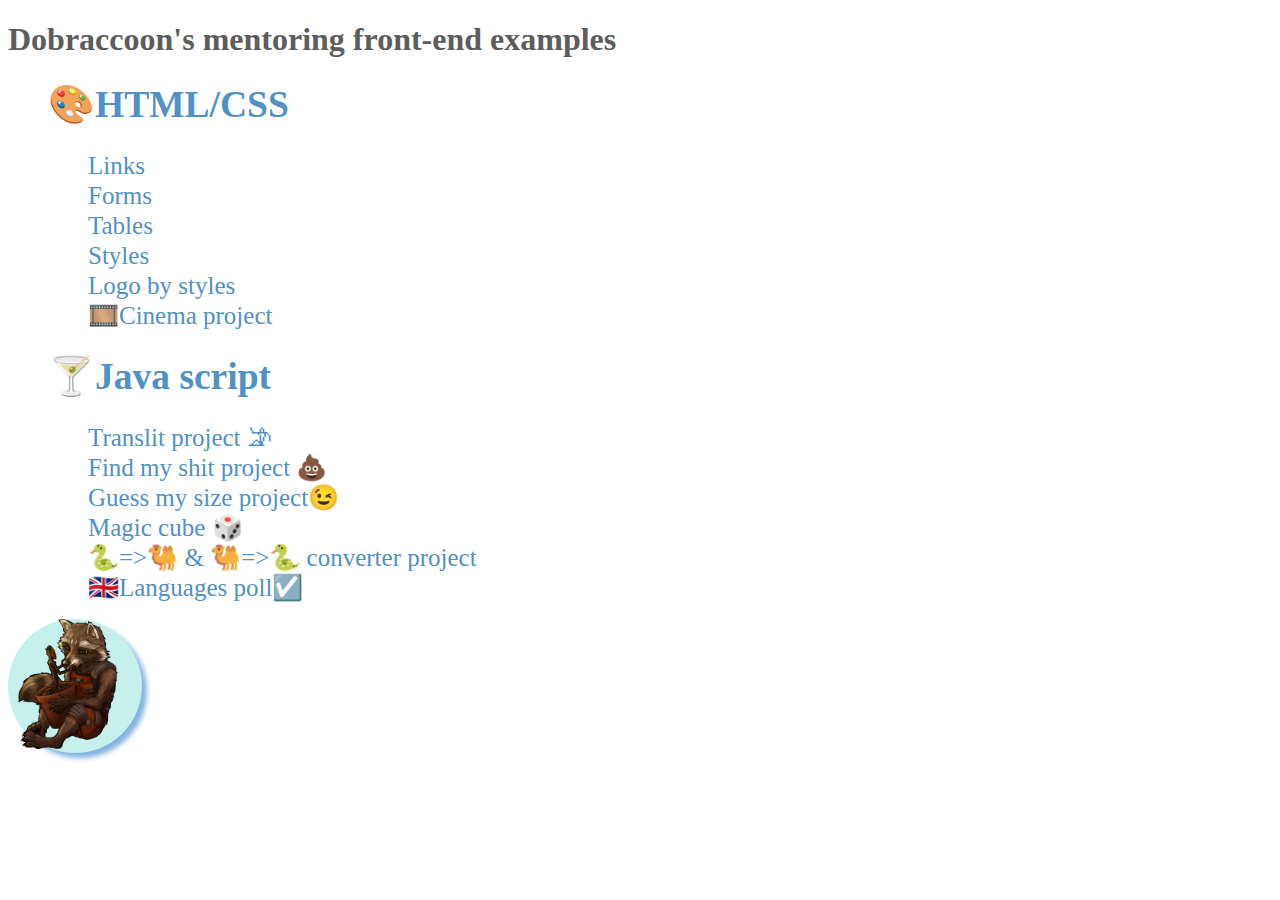
<file: index.html>
<!DOCTYPE html>
<html lang="en">

<head>
	<meta charset="UTF-8">
	<meta http-equiv="X-UA-Compatible" content="IE=edge">
	<meta name="viewport" content="width=device-width, initial-scale=1.0">
	<link href="css/style.css" rel="stylesheet">
	<title>🦝Examples</title>
</head>

<body>
	<header>
		<h1>Dobraccoon's mentoring front-end examples</h1>
	</header>
	<main>
		<ul>
			<li>
				<h2>🎨HTML/CSS</h2>
				<ul>
					<li><a href="examples/layout/links-example/index.html">Links</a></li>
					<li><a href="examples/layout/forms-example/index.html">Forms</a></li>
					<li><a href="examples/layout/tables-example/index.html">Tables</a></li>
					<li><a href="examples/layout/styles-example/index.html">Styles</a></li>
					<li><a href="examples/layout/logo-by-style-example/index.html">Logo by styles</a></li>
					<li><a href="examples/layout/cinema-project-example/index.html">🎞️Cinema project</a></li>
				</ul>
			</li>
			<li>
				<h2>🍸Java script</h2>
				<ul>
					<li><a href="examples/java-script/translit-project/index.html">Translit project 𐦀</a></li>
					<li><a href="examples/java-script/find-my-shit/index.html">Find my shit project 💩</a></li>
					<li><a href="examples/java-script/guess-my-size/index.html">Guess my size project😉</a></li>
					<li><a href="examples/java-script/magic-cube/index.html">Magic cube 🎲</a></li>
					<li><a href="examples/java-script/cases-converter/index.html">🐍=>🐫 & 🐫=>🐍 converter project</a></li>
					<li><a href="examples/java-script/languages-pool/index.html">🇬🇧Languages poll☑️</a></li>
				</ul>
			</li>
		</ul>
	</main>
	<footer>
		<div class="dobraccoon-logo">
			<a href="https://github.com/dobraccoon?tab=repositories" target="_blank"><img alt="Dobraccoon's logo"
					src="images/dobraccoon.png"></a>
		</div>
	</footer>
</body>

</html>
</file>
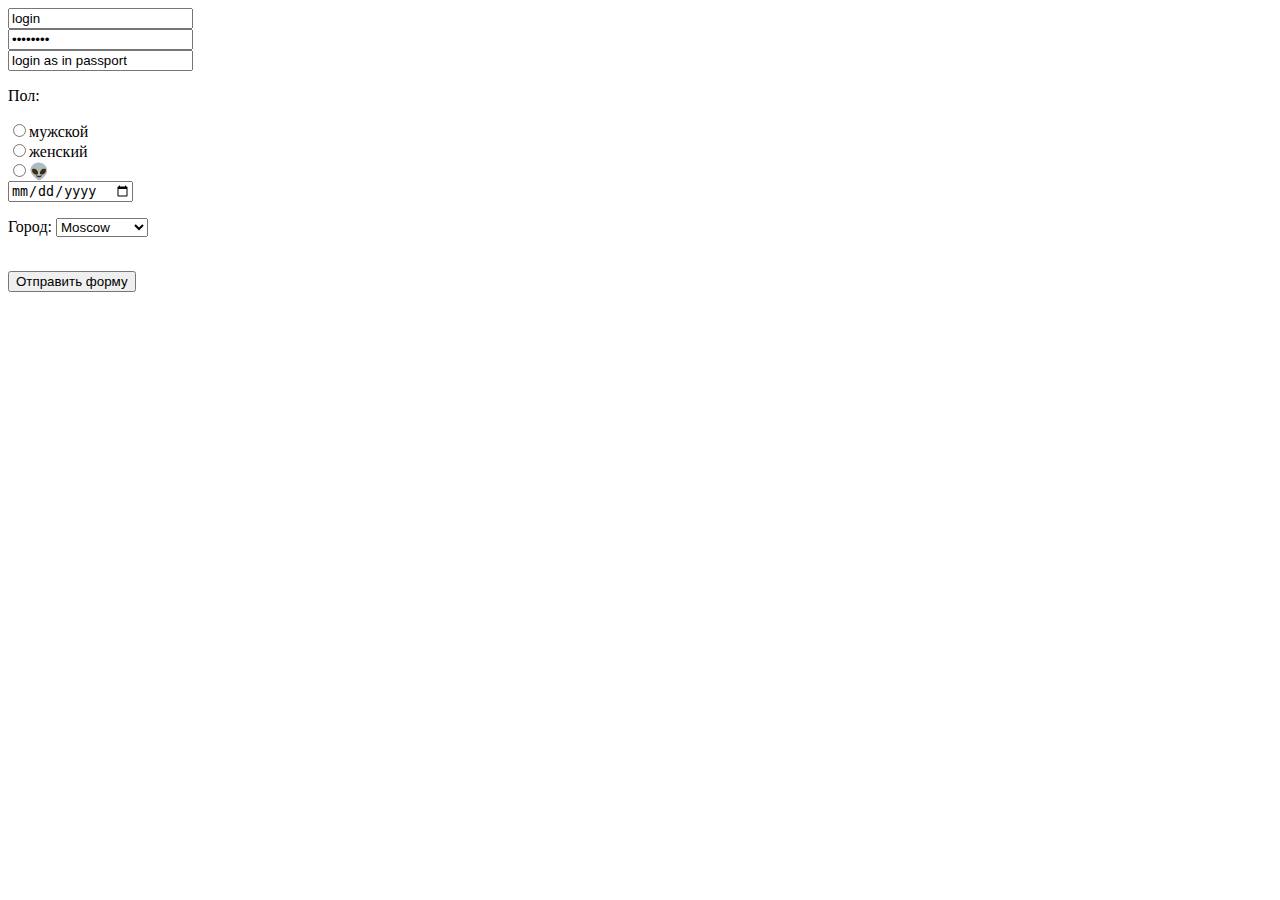
<file: examples/forms-example/index.html>
<!DOCTYPE html>
<html lang="ru">
  <head>
    <meta charset="UTF-8" />
    <meta http-equiv="X-UA-Compatible" content="IE=edge" />
    <title>Auth</title>
  </head>
  <body>
    <form action="greetings.html">
      <input type="text" value="login" /><br />
      <input type="password" value="password" /><br />
      <input type="text" value="login as in passport" /><br />
      <p>Пол:</p>
      <input id="radio1" type="radio" name="radion_name" />мужской<br />
      <input id="radio2" type="radio" name="radion_name" />женский<br />
      <input id="radio3" type="radio" name="radion_name" />👽<br />
      <input id="radio" type="date" name="date_name" /><br />
      <p>
        Город:
        <select name="select_name" id="select_id">
          <option value="msc">Moscow</option>
          <option value="ne_msc">Ne Moscow</option>
        </select>
      </p>
      <br />
      <button type="submit">Отправить форму</button>
    </form>
  </body>
</html>
</file>
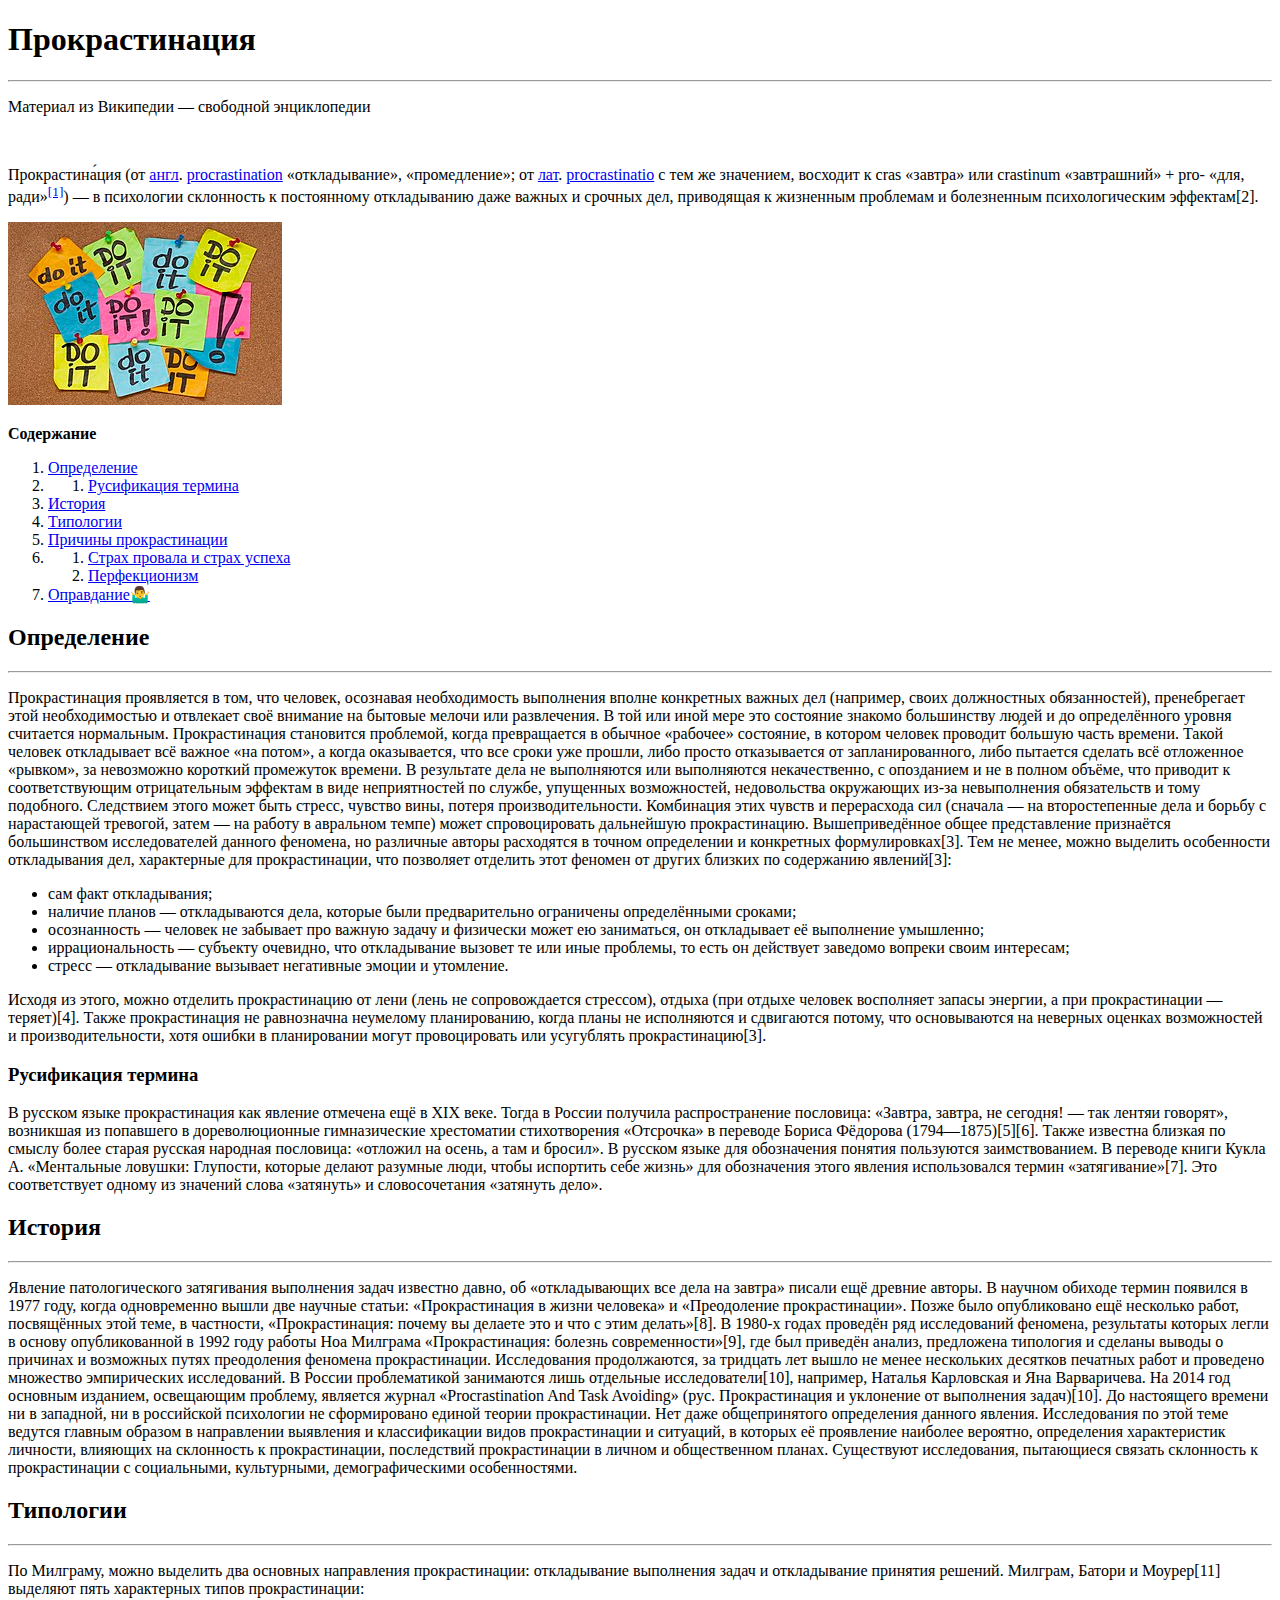
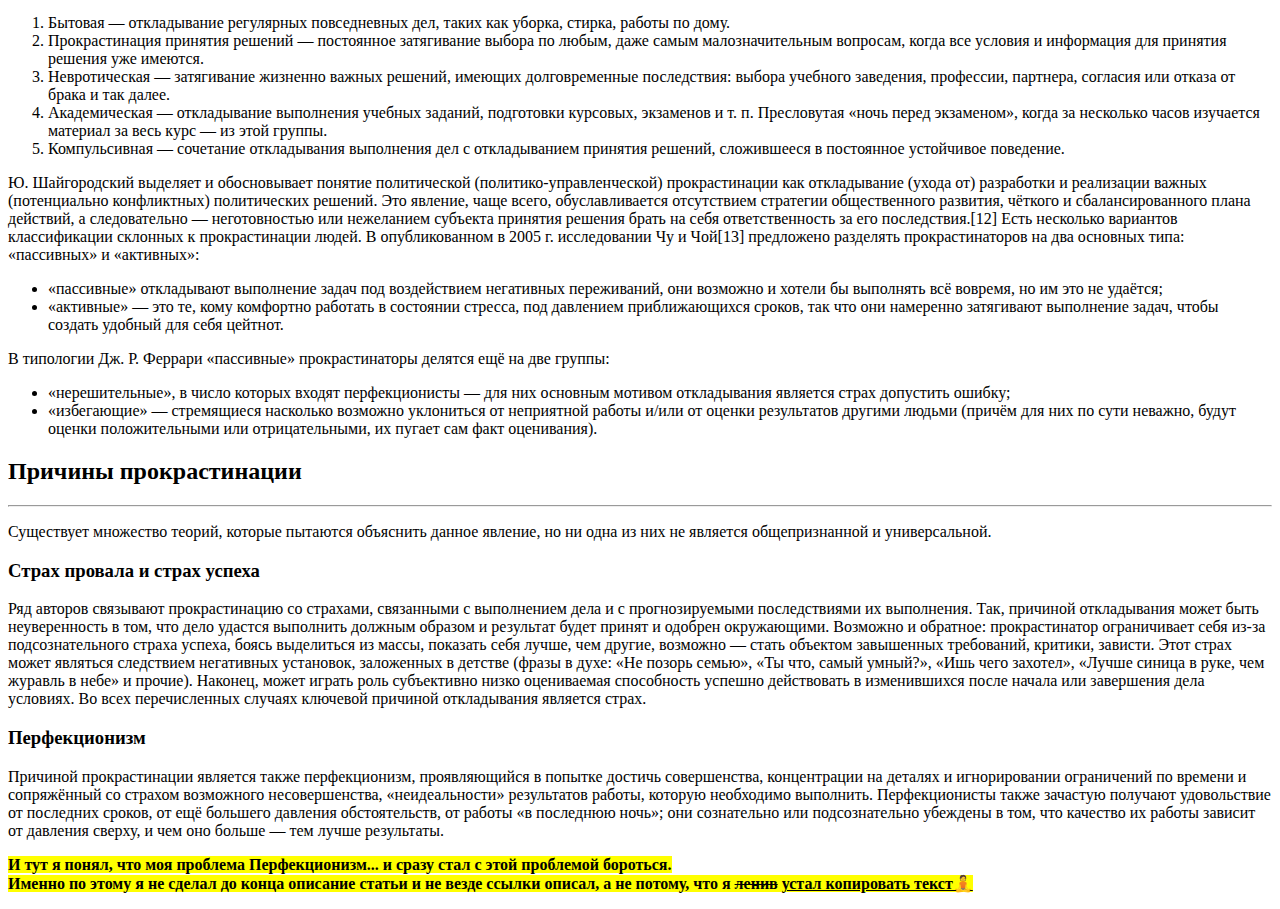
<file: examples/links-example/index.html>
<!DOCTYPE html>
<html lang="ru">

<head>
	<meta charset="UTF-8">
	<meta http-equiv="X-UA-Compatible" content="IE=edge">
	<meta name="viewport" content="width=device-width, initial-scale=1.0">
	<title>Прокрастинация - Википедия</title>
</head>

<body>
	<h1>Прокрастинация</h1>
	<hr>
	<p>Материал из Википедии — свободной энциклопедии</p>
	<br>
	<p>Прокрастина́ция (от <a
			href="https://ru.wikipedia.org/wiki/%D0%90%D0%BD%D0%B3%D0%BB%D0%B8%D0%B9%D1%81%D0%BA%D0%B8%D0%B9_%D1%8F%D0%B7%D1%8B%D0%BA">англ</a>.
		<a
			href="https://ru.wiktionary.org/wiki/procrastination#%D0%90%D0%BD%D0%B3%D0%BB%D0%B8%D0%B9%D1%81%D0%BA%D0%B8%D0%B9">procrastination</a>
		«откладывание», «промедление»; от <a
			href="https://ru.wikipedia.org/wiki/%D0%9B%D0%B0%D1%82%D0%B8%D0%BD%D1%81%D0%BA%D0%B8%D0%B9_%D1%8F%D0%B7%D1%8B%D0%BA">лат</a>.
		<a
			href="https://ru.wiktionary.org/wiki/procrastinatio#%D0%9B%D0%B0%D1%82%D0%B8%D0%BD%D1%81%D0%BA%D0%B8%D0%B9">procrastinatio</a>
		с тем же
		значением,
		восходит к cras «завтра» или crastinum «завтрашний» + pro- «для, ради»<sup><a
				href="https://ru.wikipedia.org/wiki/%D0%9F%D1%80%D0%BE%D0%BA%D1%80%D0%B0%D1%81%D1%82%D0%B8%D0%BD%D0%B0%D1%86%D0%B8%D1%8F#cite_note-1">[1]</a></sup>)
		— в психологии склонность к постоянному
		откладыванию даже важных и срочных дел, приводящая к жизненным проблемам и болезненным психологическим
		эффектам[2].
	</p>
	<img src="images/Procrastination_-_do_it.jpg" alt="Apt image">
	<p><strong>Содержание</strong></p>
	<ol>
		<li><a href="#definition">Определение</a></li>
		<li>
			<ol>
				<li><a href="#russification-of-the-term">Русификация термина</a></li>
			</ol>
		</li>
		<li><a href="#history">История</a></li>
		<li><a href="#typologies">Типологии</a></li>
		<li><a href="#causes-of-procrastination">Причины прокрастинации</a></li>
		<li>
			<ol>
				<li><a href="#fear">Страх провала и страх успеха</a></li>
				<li><a href="#my-reason">Перфекционизм</a></li>
			</ol>
		</li>
		<li><a href="#justification">Оправдание🤷‍♂️</a></li>
	</ol>
	<h2 id="definition">Определение</h2>
	<hr>
	<p>Прокрастинация проявляется в том, что человек, осознавая необходимость выполнения вполне конкретных важных дел
		(например, своих должностных обязанностей), пренебрегает этой необходимостью и отвлекает своё внимание на бытовые
		мелочи
		или развлечения. В той или иной мере это состояние знакомо большинству людей и до определённого уровня считается
		нормальным. Прокрастинация становится проблемой, когда превращается в обычное «рабочее» состояние, в котором
		человек
		проводит бо́льшую часть времени. Такой человек откладывает всё важное «на потом», а когда оказывается, что все
		сроки уже
		прошли, либо просто отказывается от запланированного, либо пытается сделать всё отложенное «рывком», за невозможно
		короткий промежуток времени. В результате дела не выполняются или выполняются некачественно, с опозданием и не в
		полном
		объёме, что приводит к соответствующим отрицательным эффектам в виде неприятностей по службе, упущенных
		возможностей,
		недовольства окружающих из-за невыполнения обязательств и тому подобного. Следствием этого может быть стресс,
		чувство
		вины, потеря производительности. Комбинация этих чувств и перерасхода сил (сначала — на второстепенные дела и
		борьбу с
		нарастающей тревогой, затем — на работу в авральном темпе) может спровоцировать дальнейшую прокрастинацию.

		Вышеприведённое общее представление признаётся большинством исследователей данного феномена, но различные авторы
		расходятся в точном определении и конкретных формулировках[3]. Тем не менее, можно выделить особенности
		откладывания
		дел, характерные для прокрастинации, что позволяет отделить этот феномен от других близких по содержанию
		явлений[3]:</p>
	<ul>
		<li>сам факт откладывания;</li>
		<li>наличие планов — откладываются дела, которые были предварительно ограничены определёнными сроками;</li>
		<li>осознанность — человек не забывает про важную задачу и физически может ею заниматься, он откладывает её
			выполнение
			умышленно;</li>
		<li>иррациональность — субъекту очевидно, что откладывание вызовет те или иные проблемы, то есть он действует
			заведомо
			вопреки своим интересам;</li>
		<li>стресс — откладывание вызывает негативные эмоции и утомление. </li>
	</ul>
	<p>Исходя из этого, можно отделить прокрастинацию от лени (лень не сопровождается стрессом), отдыха (при отдыхе
		человек
		восполняет запасы энергии, а при прокрастинации — теряет)[4]. Также прокрастинация не равнозначна неумелому
		планированию, когда планы не исполняются и сдвигаются потому, что основываются на неверных оценках возможностей и
		производительности, хотя ошибки в планировании могут провоцировать или усугублять прокрастинацию[3].</p>
	<h3 id="russification-of-the-term"><strong>Русификация термина</strong></h3>
	<p>В русском языке прокрастинация как явление отмечена ещё в XIX веке. Тогда в России получила распространение
		пословица:
		«Завтра, завтра, не сегодня! — так лентяи говорят», возникшая из попавшего в дореволюционные гимназические
		хрестоматии
		стихотворения «Отсрочка» в переводе Бориса Фёдорова (1794—1875)[5][6]. Также известна близкая по смыслу более
		старая
		русская народная пословица: «отложил на осень, а там и бросил».

		В русском языке для обозначения понятия пользуются заимствованием. В переводе книги Кукла А. «Ментальные ловушки:
		Глупости, которые делают разумные люди, чтобы испортить себе жизнь» для обозначения этого явления использовался
		термин
		«затягивание»[7]. Это соответствует одному из значений слова «затянуть» и словосочетания «затянуть дело».
	</p>
	<h2 id="history">История</h2>
	<hr>
	<p>Явление патологического затягивания выполнения задач известно давно, об «откладывающих все дела на завтра» писали
		ещё
		древние авторы. В научном обиходе термин появился в 1977 году, когда одновременно вышли две научные статьи:
		«Прокрастинация в жизни человека» и «Преодоление прокрастинации». Позже было опубликовано ещё несколько работ,
		посвящённых этой теме, в частности, «Прокрастинация: почему вы делаете это и что с этим делать»[8]. В 1980-х годах
		проведён ряд исследований феномена, результаты которых легли в основу опубликованной в 1992 году работы Ноа
		Милграма
		«Прокрастинация: болезнь современности»[9], где был приведён анализ, предложена типология и сделаны выводы о
		причинах и
		возможных путях преодоления феномена прокрастинации. Исследования продолжаются, за тридцать лет вышло не менее
		нескольких десятков печатных работ и проведено множество эмпирических исследований.

		В России проблематикой занимаются лишь отдельные исследователи[10], например, Наталья Карловская и Яна
		Варваричева. На
		2014 год основным изданием, освещающим проблему, является журнал «Procrastination And Task Avoiding» (рус.
		Прокрастинация и уклонение от выполнения задач)[10].

		До настоящего времени ни в западной, ни в российской психологии не сформировано единой теории прокрастинации. Нет
		даже
		общепринятого определения данного явления. Исследования по этой теме ведутся главным образом в направлении
		выявления и
		классификации видов прокрастинации и ситуаций, в которых её проявление наиболее вероятно, определения
		характеристик
		личности, влияющих на склонность к прокрастинации, последствий прокрастинации в личном и общественном планах.
		Существуют
		исследования, пытающиеся связать склонность к прокрастинации с социальными, культурными, демографическими
		особенностями.</p>
	<h2 id="typologies">Типологии</h2>
	<hr>
	<p>По Милграму, можно выделить два основных направления прокрастинации: откладывание выполнения задач и откладывание
		принятия решений. Милграм, Батори и Моурер[11] выделяют пять характерных типов прокрастинации:</p>
	<ol>
		<li>Бытовая — откладывание регулярных повседневных дел, таких как уборка, стирка, работы по дому.</li>
		<li>Прокрастинация принятия решений — постоянное затягивание выбора по любым, даже самым малозначительным
			вопросам, когда
			все условия и информация для принятия решения уже имеются.</li>
		<li>Невротическая — затягивание жизненно важных решений, имеющих долговременные последствия: выбора учебного
			заведения,
			профессии, партнера, согласия или отказа от брака и так далее.</li>
		<li>Академическая — откладывание выполнения учебных заданий, подготовки курсовых, экзаменов и т. п. Пресловутая
			«ночь перед
			экзаменом», когда за несколько часов изучается материал за весь курс — из этой группы.</li>
		<li>Компульсивная — сочетание откладывания выполнения дел с откладыванием принятия решений, сложившееся в
			постоянное
			устойчивое поведение.</li>
	</ol>
	<p>Ю. Шайгородский выделяет и обосновывает понятие политической (политико-управленческой) прокрастинации как
		откладывание
		(ухода от) разработки и реализации важных (потенциально конфликтных) политических решений. Это явление, чаще
		всего,
		обуславливается отсутствием стратегии общественного развития, чёткого и сбалансированного плана действий, а
		следовательно — неготовностью или нежеланием субъекта принятия решения брать на себя ответственность за его
		последствия.[12]

		Есть несколько вариантов классификации склонных к прокрастинации людей. В опубликованном в 2005 г. исследовании Чу
		и
		Чой[13] предложено разделять прокрастинаторов на два основных типа: «пассивных» и «активных»:</p>
	<ul>
		<li>«пассивные» откладывают выполнение задач под воздействием негативных переживаний, они возможно и хотели бы
			выполнять всё
			вовремя, но им это не удаётся;</li>
		<li>«активные» — это те, кому комфортно работать в состоянии стресса, под давлением приближающихся сроков, так что
			они
			намеренно затягивают выполнение задач, чтобы создать удобный для себя цейтнот.</li>
	</ul>
	<p>В типологии Дж. Р. Феррари «пассивные» прокрастинаторы делятся ещё на две группы:</p>
	<ul>
		<li>«нерешительные», в число которых входят перфекционисты — для них основным мотивом откладывания является страх
			допустить
			ошибку;</li>
		<li>«избегающие» — стремящиеся насколько возможно уклониться от неприятной работы и/или от оценки результатов
			другими людьми
			(причём для них по сути неважно, будут оценки положительными или отрицательными, их пугает сам факт
			оценивания).</li>
	</ul>
	<h2 id="causes-of-procrastination">Причины прокрастинации</h2>
	<hr>
	<!--Image-->
	<p>Существует множество теорий, которые пытаются объяснить данное явление, но ни одна из них не является
		общепризнанной и
		универсальной.</p>
	<h3 id="fear">Страх провала и страх успеха</h3>
	<p>Ряд авторов связывают прокрастинацию со страхами, связанными с выполнением дела и с прогнозируемыми последствиями
		их
		выполнения. Так, причиной откладывания может быть неуверенность в том, что дело удастся выполнить должным образом
		и
		результат будет принят и одобрен окружающими. Возможно и обратное: прокрастинатор ограничивает себя из-за
		подсознательного страха успеха, боясь выделиться из массы, показать себя лучше, чем другие, возможно — стать
		объектом
		завышенных требований, критики, зависти. Этот страх может являться следствием негативных установок, заложенных в
		детстве
		(фразы в духе: «Не позорь семью», «Ты что, самый умный?», «Ишь чего захотел», «Лучше синица в руке, чем журавль в
		небе»
		и прочие). Наконец, может играть роль субъективно низко оцениваемая способность успешно действовать в изменившихся
		после
		начала или завершения дела условиях. Во всех перечисленных случаях ключевой причиной откладывания является страх.
	</p>
	<h3 id="my-reason">Перфекционизм</h3>
	<p>Причиной прокрастинации является также перфекционизм, проявляющийся в попытке достичь совершенства, концентрации
		на
		деталях и игнорировании ограничений по времени и сопряжённый со страхом возможного несовершенства, «неидеальности»
		результатов работы, которую необходимо выполнить. Перфекционисты также зачастую получают удовольствие от последних
		сроков, от ещё большего давления обстоятельств, от работы «в последнюю ночь»; они сознательно или подсознательно
		убеждены в том, что качество их работы зависит от давления сверху, и чем оно больше — тем лучше результаты.</p>

	<p id="justification"><mark><strong>И тут я понял, что моя проблема Перфекционизм... и сразу стал с этой проблемой
				бороться. <br>Именно
				по этому я не сделал до конца описание статьи и не везде ссылки описал, а не потому, что я <del>ленив</del>
				<ins>устал копировать текст🧘</ins></strong></mark></p>
</body>

</html>
</file>
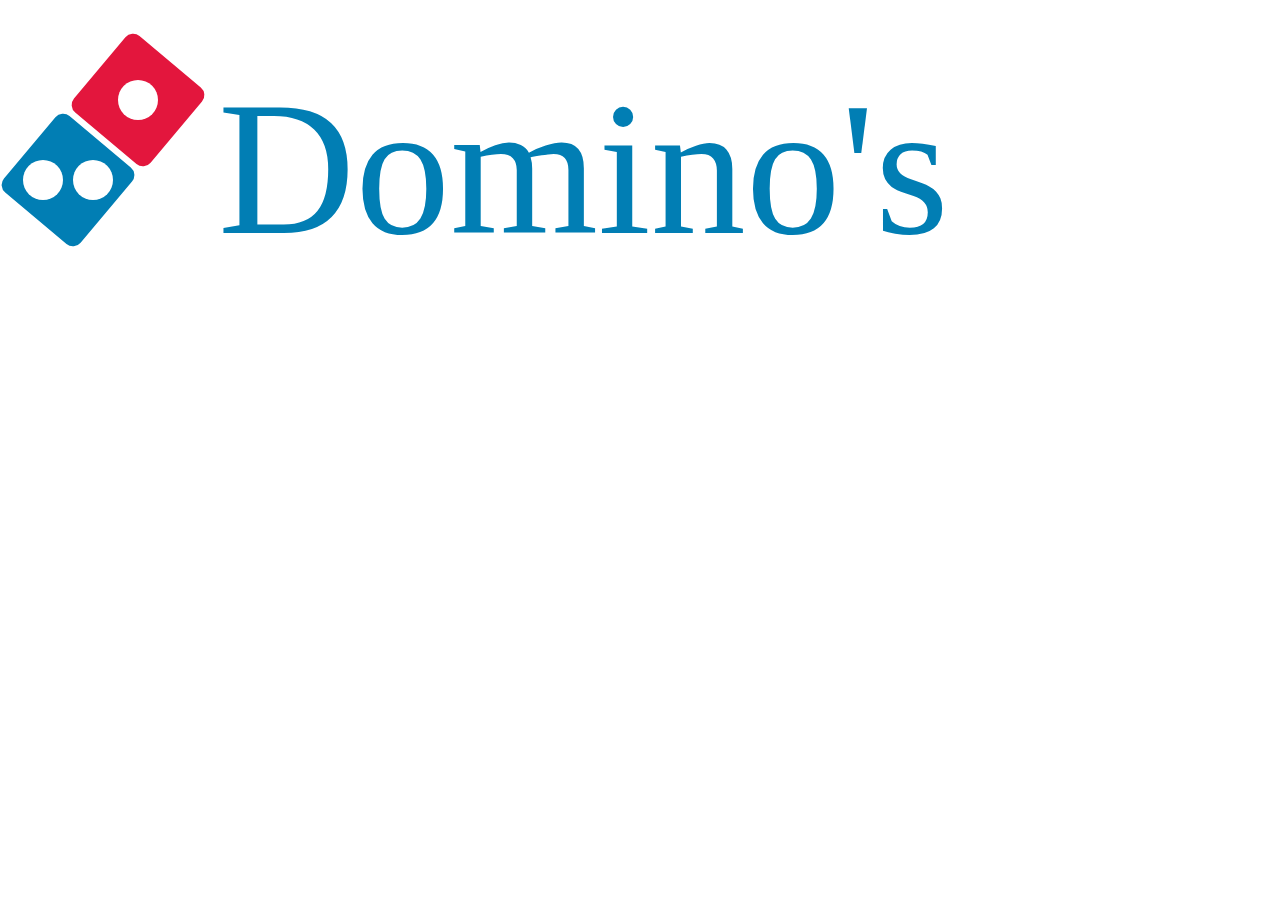
<file: examples/logo-by-style-example/index.html>
<!DOCTYPE html>
<html lang="en">
  <head>
    <meta charset="UTF-8" />
    <meta name="viewport" content="width=device-width, initial-scale=1.0" />
    <meta http-equiv="X-UA-Compatible" content="ie=edge" />
    <link rel="stylesheet" href="css/style.css" />
    <title>🍕Domino's logo</title>
  </head>
  <body>
    <div class="red-square"></div>
    <div class="blue-rectangle"></div>
    <div id="wp-1" class="white-point"></div>
    <div id="wp-2" class="white-point"></div>
    <div id="wp-3" class="white-point"></div>
    <div class="name">Domino's</div>
  </body>
</html>
</file>
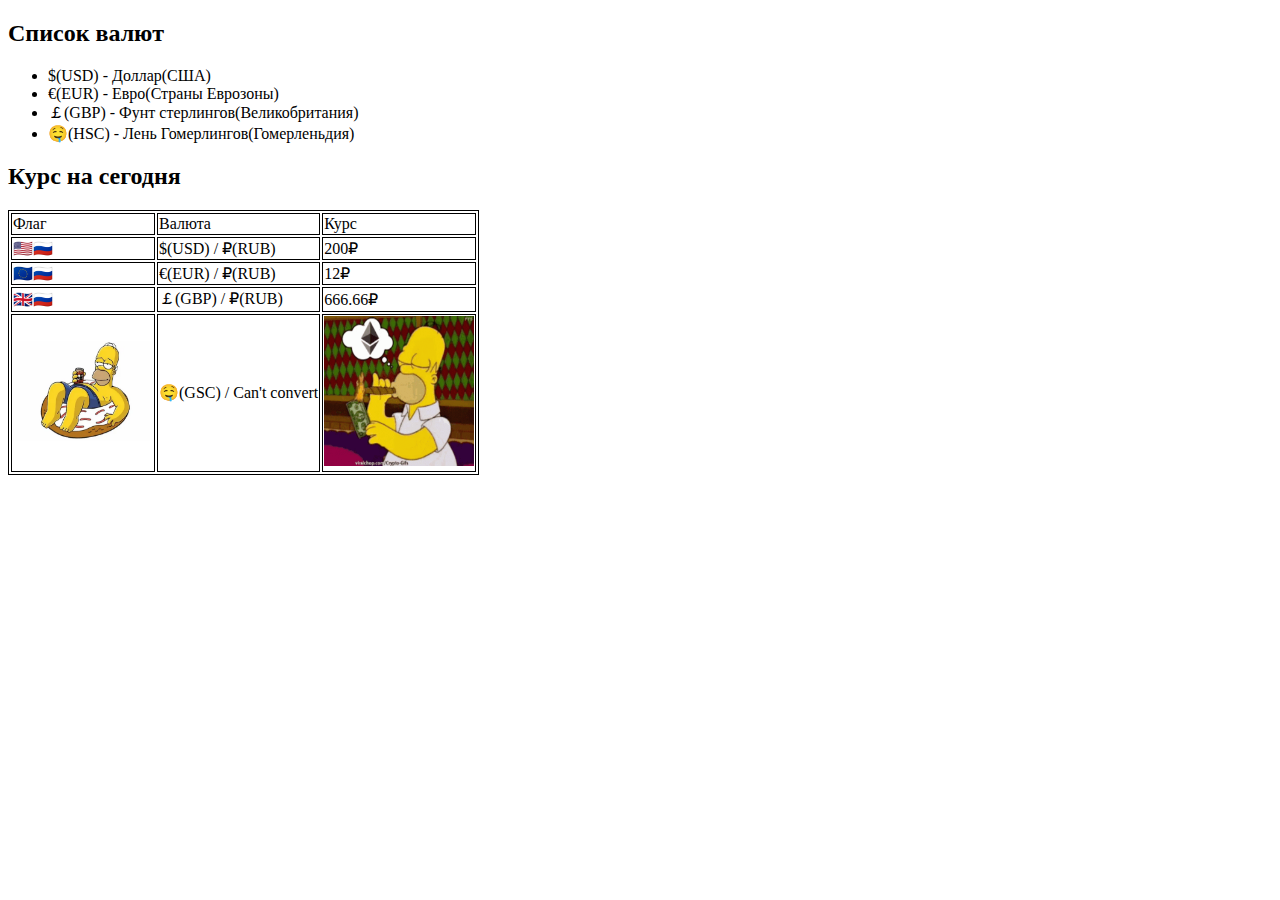
<file: examples/tables-example/index.html>
<!DOCTYPE html>
<html lang="ru">
  <head>
    <meta charset="utf-8" />
    <title>Курс валют на сегодня</title>
    <link rel="stylesheet" href="style.css" />
  </head>
  <body>
    <h2>Список валют</h2>
    <ul>
      <li>$(USD) - Доллар(США)</li>
      <li>€(EUR) - Евро(Страны Еврозоны)</li>
      <li>￡(GBP) - Фунт стерлингов(Великобритания)</li>
      <li>🤤(HSC) - Лень Гомерлингов(Гомерленьдия)</li>
    </ul>

    <h2>Курс на сегодня</h2>
    <table>
      <tr>
        <td>Флаг</td>
        <td>Валюта</td>
        <td>Курс</td>
      </tr>
      <tr>
        <td>🇺🇸🇷🇺</td>
        <td>$(USD) / ₽(RUB)</td>
        <td>200₽</td>
      </tr>
      <tr>
        <td>🇪🇺🇷🇺</td>
        <td>€(EUR) / ₽(RUB)</td>
        <td>12₽</td>
      </tr>
      <tr>
        <td>🇬🇧🇷🇺</td>
        <td>￡(GBP) / ₽(RUB)</td>
        <td>666.66₽</td>
      </tr>
      <tr>
        <td>
          <img
            src="images/Gomer.webp"
            alt="Here should be Hero image"
            style="width: 140px; height: 100px"
          />
        </td>
        <td>🤤(GSC) / Can't convert</td>
        <td>
          <img
            src="images/homer-simpson-burning-money.gif"
            alt="Here should be Rich Hero image"
            style="width: 150px; height: 150px"
          />
        </td>
      </tr>
    </table>
  </body>
</html>
</file>
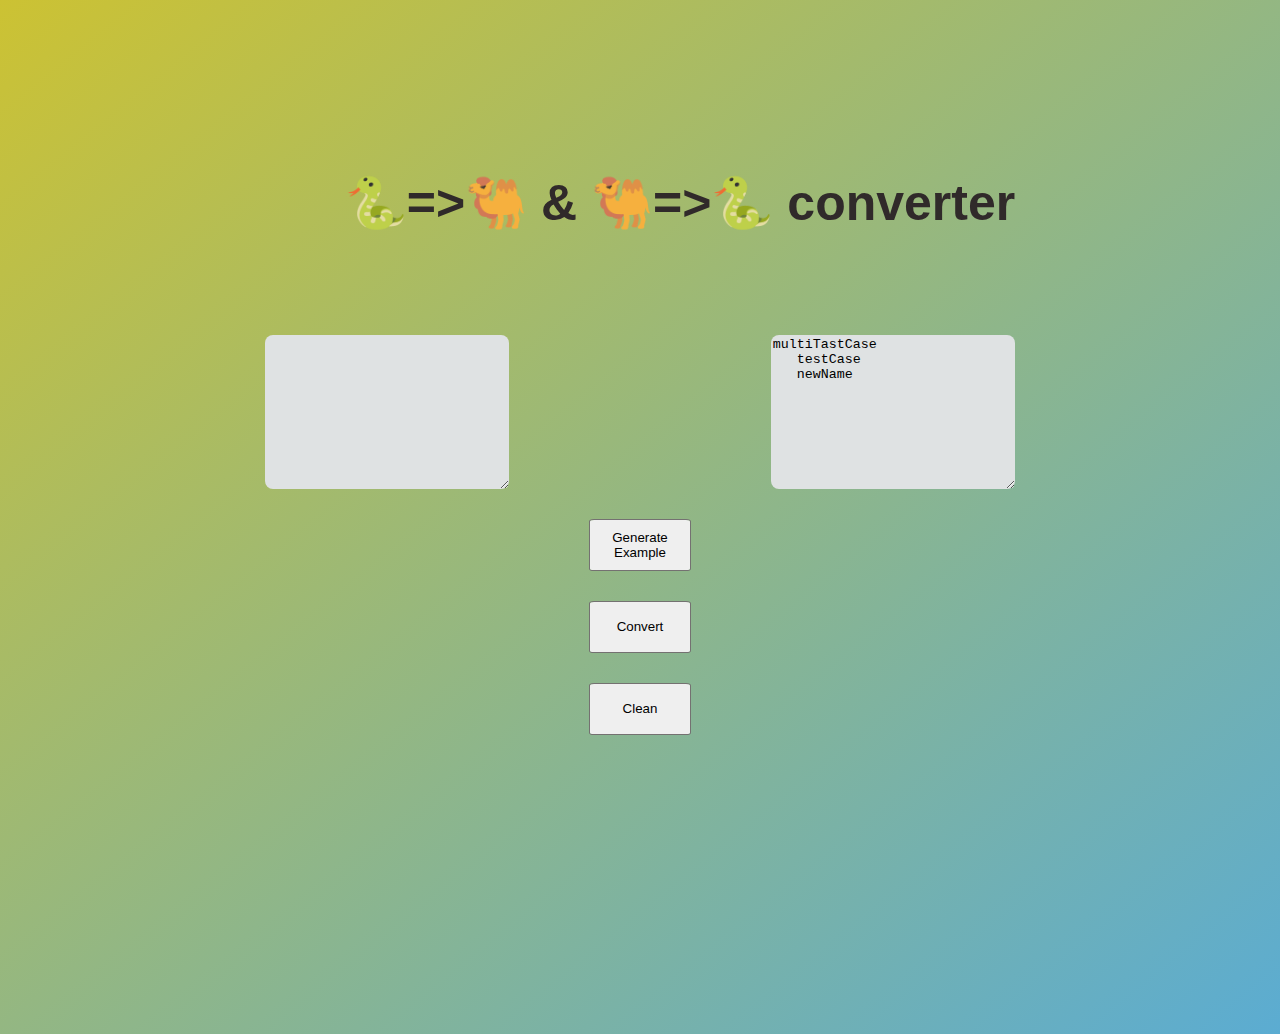
<file: examples/java-script/cases-converter/index.html>
<!DOCTYPE html>
<html lang="en">

<head>
	<meta charset="UTF-8" />
	<meta name="viewport" content="width=device-width, initial-scale=1.0" />
	<meta http-equiv="X-UA-Compatible" content="ie=edge" />
	<link rel="stylesheet" href="./styles/style.css">
	<title>🐍=>🐫 & 🐫=>🐍</title>
</head>

<body>
	
	<div class="main">
		<h1>🐍=>🐫 & 🐫=>🐍 converter</h1>
		<div class="text-input-block">
			<textarea class="snake-case-text-area" name="snakeCaseTextArea" cols="30" rows="10"></textarea>
			<textarea class="camel-case-text-area" name="camelCaseTextArea" cols="30" rows="10"></textarea>
		</div>
		<div class="button-block"><button onclick="genetrateExample()">Generate<br>Example</button></div>
		<div class="button-block"><button onclick="convert()">Convert</button></div>
		<div class="button-block"><button onclick="cleanInputs()">Clean</button></div>
	</div>

	<script src="script.js"></script>
</body>

</html>
</file>
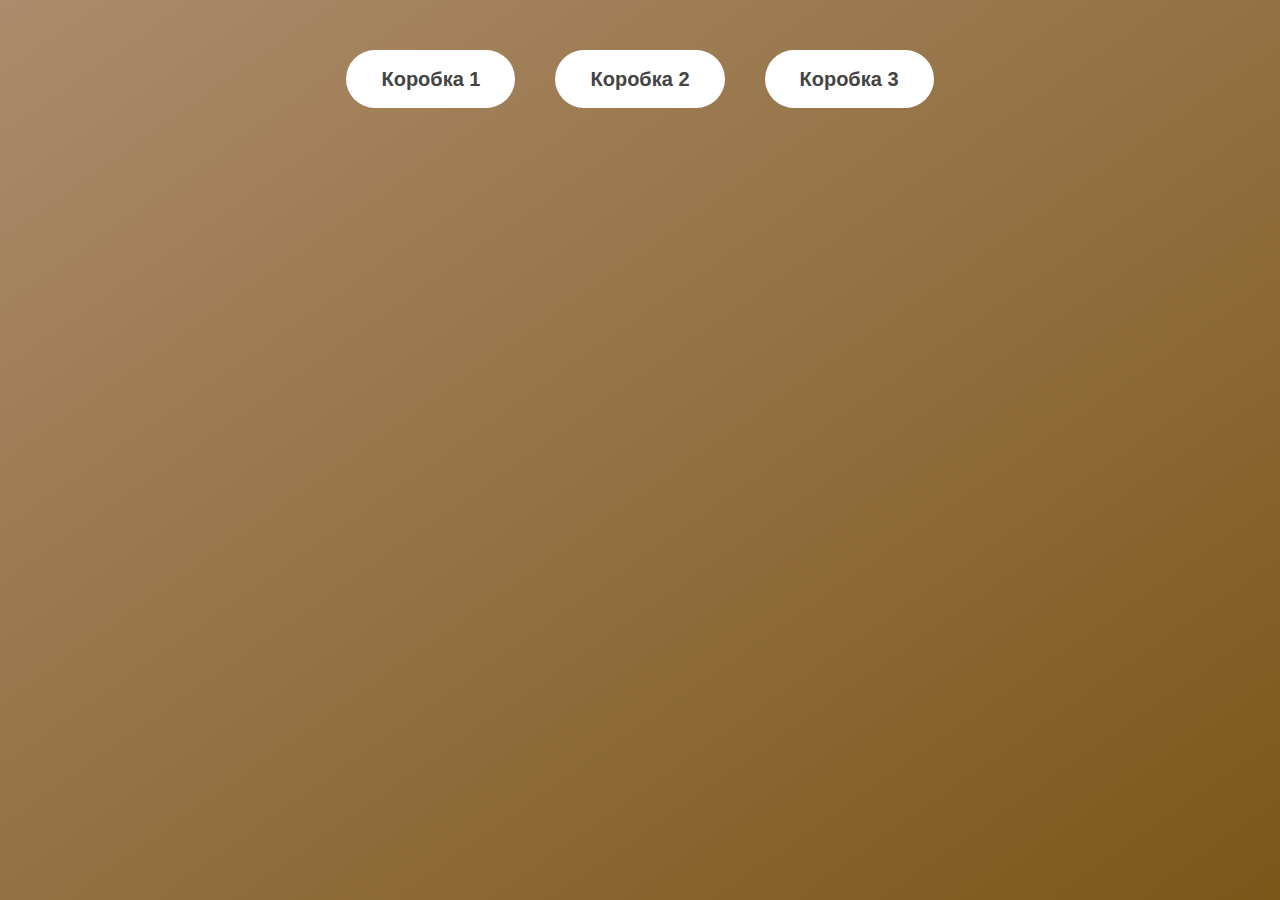
<file: examples/java-script/find-my-shit/index.html>
<!DOCTYPE html>
<html lang="en">

<head>
	<meta charset="UTF-8" />
	<meta name="viewport" content="width=device-width, initial-scale=1.0" />
	<meta http-equiv="X-UA-Compatible" content="ie=edge" />
	<link rel="stylesheet" href="style.css" />
	<title>Find my shit💩</title>
</head>

<body>
	<button id=1 class="show-modal">Коробка 1</button>
	<button id=2 class="show-modal">Коробка 2</button>
	<button id=3 class="show-modal">Коробка 3</button>

	<div class="modal hidden">
		<button class="close-modal">&times;</button>
		<p></p>
	</div>
	<div class="overlay hidden"></div>

	<script src="script.js"></script>
</body>

</html>
</file>
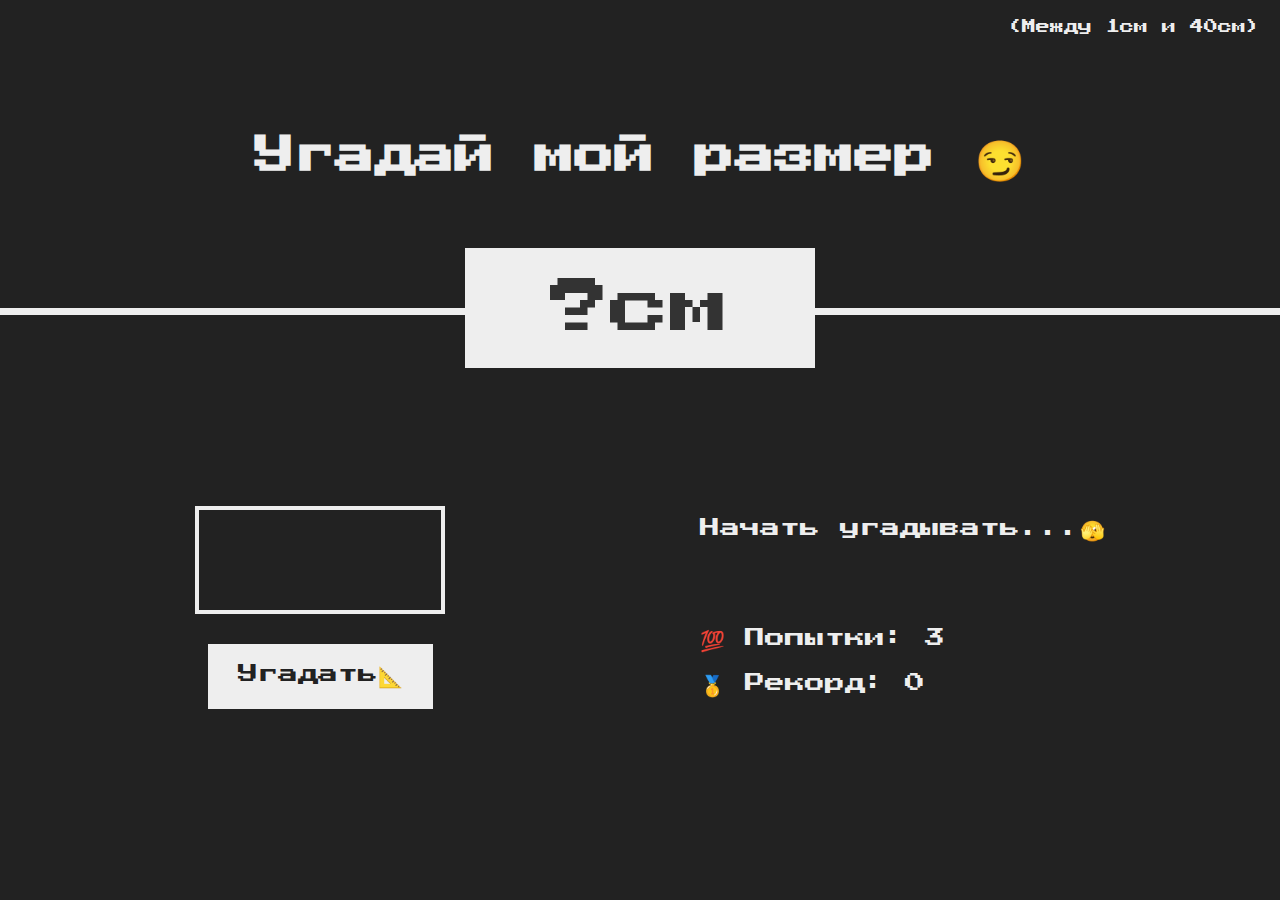
<file: examples/java-script/guess-my-size/index.html>
<!DOCTYPE html>
<html lang="en">

<head>
	<meta charset="UTF-8" />
	<meta name="viewport" content="width=device-width, initial-scale=1.0" />
	<meta http-equiv="X-UA-Compatible" content="ie=edge" />
	<link rel="stylesheet" href="style.css" />
	<title>Угадай мой размер 😏</title>
</head>

<body>
	<header>
		<h1>Угадай мой размер 😏</h1>
		<p class="between">(Между 1см и 40см)</p>
		<div class="number"></div>
	</header>
	<main>
		<section class="left">
			<input type="number" class="guess" />
			<button class="btn check"></button>
		</section>
		<section class="right">
			<p class="message"></p>
			<p class="label-score">💯 Попытки: <span class="general-size"></span></p>
			<p class="label-highscore">
				🥇 Рекорд: <span class="highscore"></span>
			</p>
		</section>
	</main>
	<script src="script.js"></script>
</body>

</html>
</file>
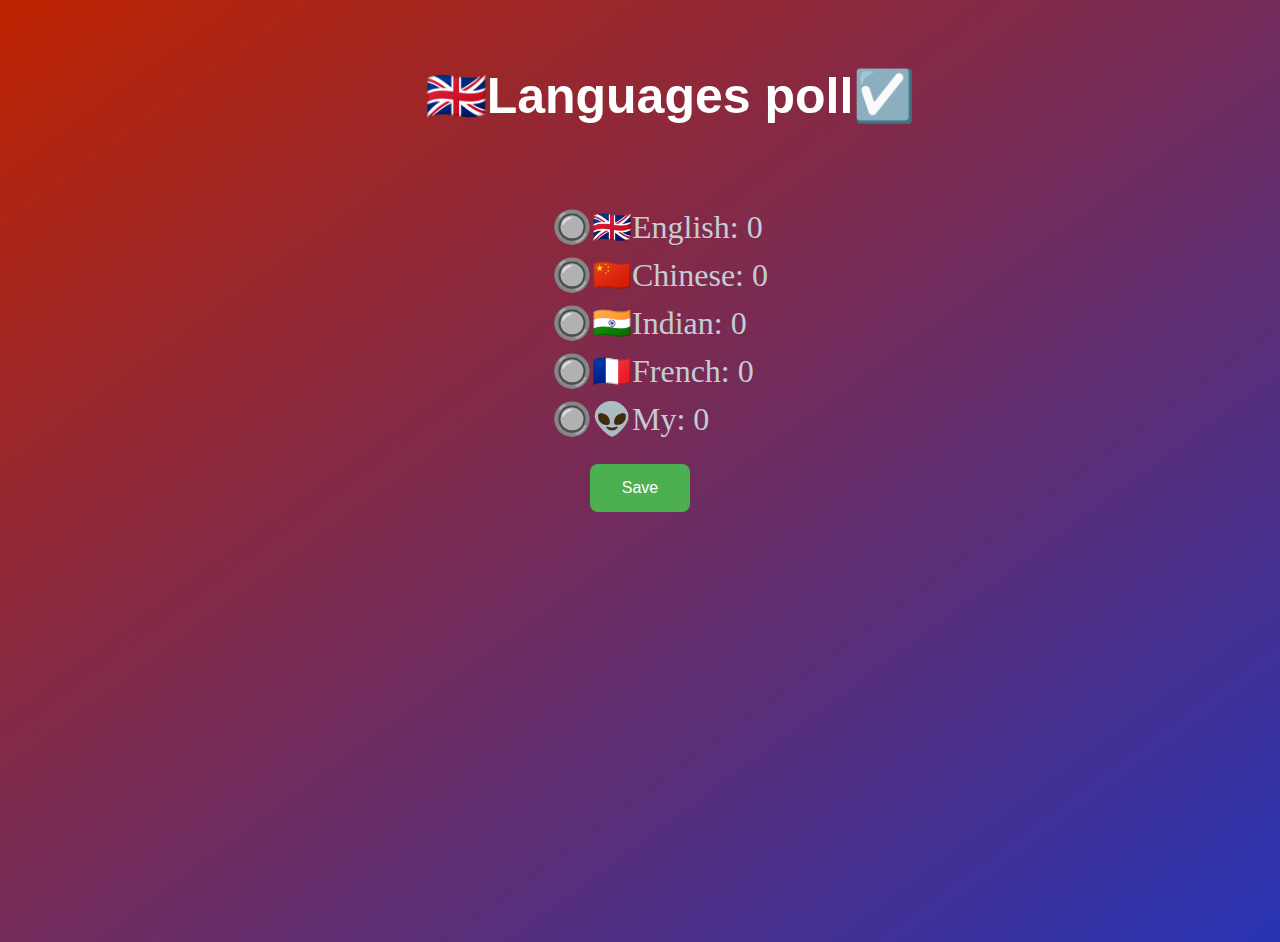
<file: examples/java-script/languages-pool/index.html>
<!DOCTYPE html>
<html lang="en">

<head>
	<meta charset="UTF-8" />
	<meta name="viewport" content="width=device-width, initial-scale=1.0" />
	<meta http-equiv="X-UA-Compatible" content="ie=edge" />
	<link rel="stylesheet" href="./styles/style.css">
	<title>🇬🇧Languages poll☑️</title>
</head>

<body>
	<h1>🇬🇧Languages poll☑️</h1>
	<div class="languages-list">
	</div>
	<button class="button button5">Save</button>
	<script src="script.js"></script>
</body>

</html>
</file>
<file: css/style.css>
h1 {
  color: rgb(93, 93, 93);
}

a {
  text-decoration: none;
  color: rgb(82, 145, 197);
}

a:hover {
  color: rgb(175, 212, 208);
}

a:focus {
  color: rgb(205, 101, 101);
}

li {
  font-family: "Times New Roman", Times, serif;
  font-size: 25px;
  line-height: 30px;
  list-style: none;
  color: rgb(82, 145, 197);
}

.dobraccoon-logo {
  display: inline-block;
  width: 134px;
  border-radius: 50%;
  box-shadow: 5px 5px 5px rgb(132, 179, 223);
  background-color: rgb(197, 240, 236);
}

.dobraccoon-logo:hover {
  background-color: rgb(153, 190, 238);
}

.dobraccoon-logo img {
  width: 100px;
  bottom: auto;
  padding-left: 10px;
}
</file>
<file: examples/logo-by-style-example/css/style.css>
.red-square {
  width: 100px;
  height: 100px;
  transform: rotate(40deg);
  margin: 50px 0px 0px 80px;
  background-color: rgba(227, 22, 61, 255);
  border-radius: 10px;
  position: relative;
}

.blue-rectangle {
  width: 100px;
  height: 100px;
  transform: rotate(40deg);
  margin: -20px 0px 0px 10px;
  background-color: rgba(1, 126, 180, 255);
  border-radius: 10px;
  position: relative;
}

.white-point {
  width: 40px;
  height: 40px;
  border-radius: 40px;
  background-color: white;
  position: absolute;
}

#wp-1 {
  margin: -70px 0px 0px 65px;
}
#wp-2 {
  margin: -70px 0px 0px 15px;
}
#wp-3 {
  margin: -150px 0px 0px 110px;
}

.name {
  font-size: 190px;
  color: rgba(1, 126, 180, 255);
  position: absolute;
  margin: -170px 0px 0px 210px;
}
</file>
<file: examples/tables-example/style.css>
table,
th,
td {
  border: 1px solid;
}
</file>
<file: examples/java-script/cases-converter/styles/style.css>
body {
  height: 100vh;
  background: linear-gradient(to top left, #5bacd2, #ccc233);
  background-repeat: no-repeat;
}

h1 {
  font-family: sans-serif;
  font-size: 50px;
  line-height: 1.5;
  width: 100%;
  padding: 40px;
  text-align: center;
  color: rgb(48, 42, 42);
}
.main {
  margin: 10%;
}

.text-input-block {
  display: flex;
  justify-content: space-around;
  flex-wrap: wrap;
  margin: auto;
  min-width: 300px;
  min-height: 100px;
}

textarea {
  background-color: #dfe2e3;
  border: none;
  border-radius: 8px;
  overflow: hidden;
  margin-top: 20px;
}

.button-block {
  width: 100px;
  height: 50px;
  margin: auto;
  margin-top: 30px;
  border: 1px solid rgb(116, 113, 113);
  border-radius: 5%;
  overflow: hidden;
}

div > button {
  width: 100%;
  height: 100%;
  border: none;
}

div > button:hover {
  background-color: rgb(170, 127, 127);
}

div > button:active {
  background-color: rgb(127, 170, 148);
}
</file>
<file: examples/java-script/find-my-shit/style.css>
* {
  margin: 0;
  padding: 0;
  box-sizing: inherit;
}

html {
  font-size: 62.5%;
  box-sizing: border-box;
}

body {
  font-family: sans-serif;
  color: #333;
  line-height: 1.5;
  height: 100vh;
  position: relative;
  display: flex;
  align-items: flex-start;
  justify-content: center;
  background: linear-gradient(to top left, #7b571a, #ab8b6b);
}

.show-modal {
  font-size: 2rem;
  font-weight: 600;
  padding: 1.75rem 3.5rem;
  margin: 5rem 2rem;
  border: none;
  background-color: #fff;
  color: #444;
  border-radius: 10rem;
  cursor: pointer;
}

.close-modal {
  position: absolute;
  top: 1.2rem;
  right: 2rem;
  font-size: 5rem;
  color: #333;
  cursor: pointer;
  border: none;
  background: none;
}

h1 {
  font-size: 2.5rem;
  margin-bottom: 2rem;
}

p {
  font-size: 1.8rem;
}

/* -------------------------- */
/* CLASSES TO MAKE MODAL WORK */
.hidden {
  display: none;
}

.modal {
  position: absolute;
  top: 50%;
  left: 50%;
  transform: translate(-50%, -50%);
  width: 70%;

  background-color: white;
  padding: 6rem;
  border-radius: 5px;
  box-shadow: 0 3rem 5rem rgba(0, 0, 0, 0.3);
  z-index: 10;
}

.overlay {
  position: absolute;
  top: 0;
  left: 0;
  width: 100%;
  height: 100%;
  background-color: rgba(0, 0, 0, 0.6);
  backdrop-filter: blur(3px);
  z-index: 5;
}
</file>
<file: examples/java-script/guess-my-size/style.css>
@import url('https://fonts.googleapis.com/css?family=Press+Start+2P&display=swap');

* {
  margin: 0;
  padding: 0;
  box-sizing: inherit;
}

html {
  font-size: 62.5%;
  box-sizing: border-box;
}

body {
  font-family: 'Press Start 2P', sans-serif;
  color: #eee;
  background-color: #222;
  /* background-color: #60b347; */
}

/* LAYOUT */
header {
  position: relative;
  height: 35vh;
  border-bottom: 7px solid #eee;
}

main {
  height: 65vh;
  color: #eee;
  display: flex;
  align-items: center;
  justify-content: space-around;
}

.left {
  width: 52rem;
  display: flex;
  flex-direction: column;
  align-items: center;
}

.right {
  width: 52rem;
  font-size: 2rem;
}

/* ELEMENTS STYLE */
h1 {
  font-size: 4rem;
  text-align: center;
  position: absolute;
  width: 100%;
  top: 52%;
  left: 50%;
  transform: translate(-50%, -50%);
}

.number {
  background: #eee;
  color: #333;
  font-size: 6rem;
  width: 35rem;
  padding: 3rem 0rem;
  text-align: center;
  position: absolute;
  bottom: 0;
  left: 50%;
  transform: translate(-50%, 50%);
}

.between {
  font-size: 1.4rem;
  position: absolute;
  top: 2rem;
  right: 2rem;
}

.again {
  position: absolute;
  top: 2rem;
  left: 2rem;
}

.guess {
  background: none;
  border: 4px solid #eee;
  font-family: inherit;
  color: inherit;
  font-size: 5rem;
  padding: 2.5rem;
  width: 25rem;
  text-align: center;
  display: block;
  margin-bottom: 3rem;
}

.btn {
  border: none;
  background-color: #eee;
  color: #222;
  font-size: 2rem;
  font-family: inherit;
  padding: 2rem 3rem;
  cursor: pointer;
}

.btn:hover {
  background-color: #ccc;
}

.message {
  margin-bottom: 8rem;
  height: 3rem;
}

.label-score {
  margin-bottom: 2rem;
}
</file>
<file: examples/java-script/languages-pool/styles/style.css>
body {
  height: 100vh;
  background: linear-gradient(to top left, #2834b4, #be2300);
}
h1 {
  font-family: sans-serif;
  font-size: 50px;
  line-height: 1.3;
  width: 100%;
  min-width: max-content;
  padding: 30px;
  text-align: center;
  color: white;
}

.languages-list {
  display: flex;
  justify-content: center;
}

ul {
  list-style-type: none;
}

li {
  font-size: 200%;
}

label {
  color: rgb(196, 205, 213);
}

label:hover {
  position: relative;
  margin-left: 10px;
  color: #85c09d;
}

.form-radio {
  margin-bottom: 10px;
}
.form-radio input[type="radio"] {
  display: none;
}

.form-radio label:before {
  width: 30px;
  height: 30px;
  content: "🔘";
}

/* Checked */
.form-radio input[type="radio"]:checked + label:before {
  content: "✅";
}

/* Hover */
.form-radio label:hover:before {
  filter: brightness(120%);
}

/* Disabled */
.form-radio input[type="radio"]:disabled + label:before {
  filter: grayscale(100%);
}

.button {
  background-color: #4caf50;
  border: none;
  color: white;
  padding: 15px 32px;
  text-align: center;
  text-decoration: none;
  display: block;
  margin: auto;
  font-size: 16px;
  cursor: pointer;
  border-radius: 8px;
}

.button:hover {
  background-color: #954caf;
  box-shadow: 10px 5px 5px rgb(87, 87, 87);
}

.button:active {
  background-color: #a2af4c;
}
</file>
